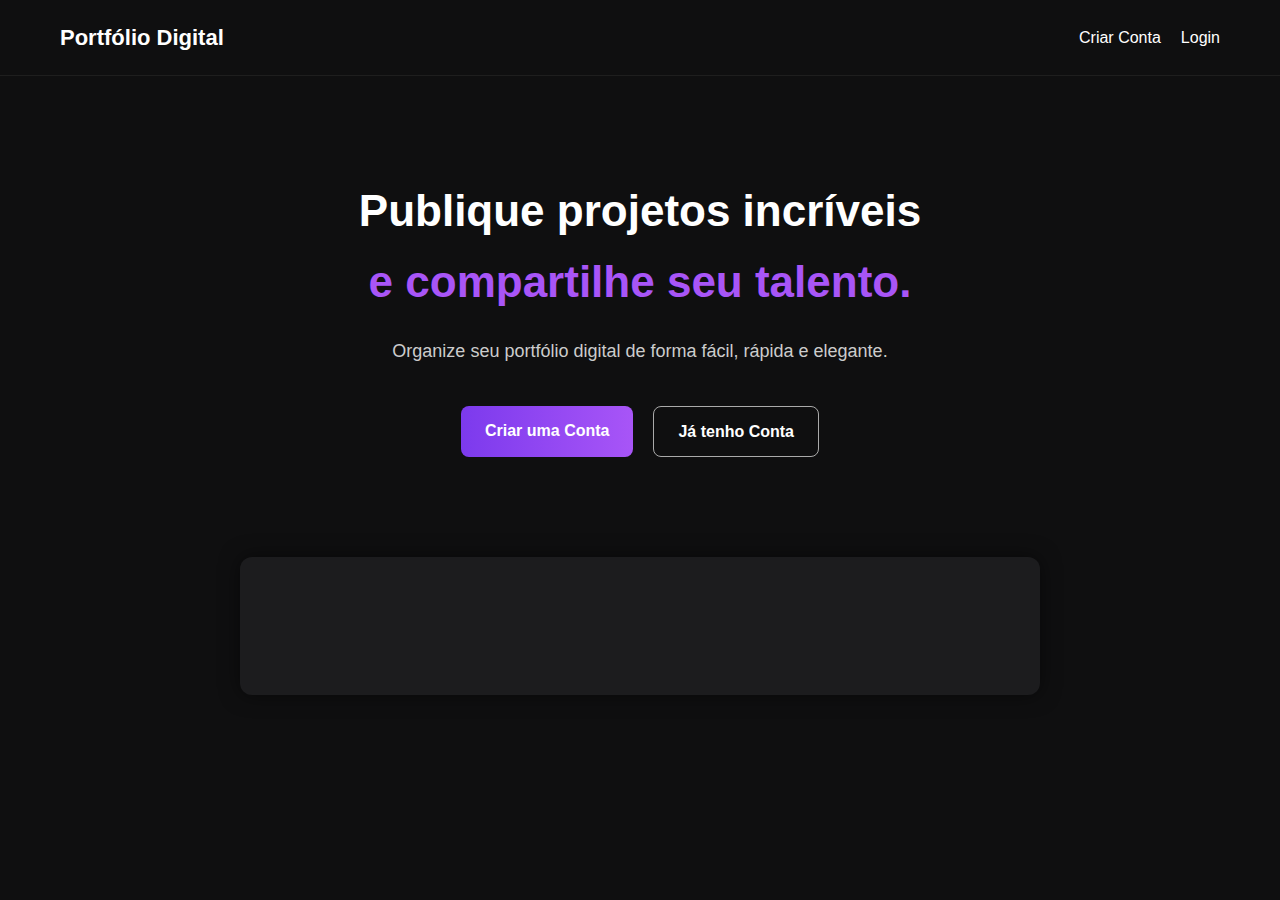
<file: index.html>
<!DOCTYPE html>
<html lang="pt-BR">
<head>
    <meta charset="UTF-8">
    <meta name="viewport" content="width=device-width, initial-scale=1.0">
    <title>Portfólio Digital</title>
    <link rel="stylesheet" href="assets/css/index.css">
    <script>
        fetch("backend/auth.php")
            .then(response => response.json())
            .then(data => {
                if (data.logged_in) {
                    window.location.href = "users/index.php";
                }
            });

        // Função para iniciar o carrossel de informações
        document.addEventListener('DOMContentLoaded', function () {
            let slideIndex = 0;

            function showSlide() {
                let slides = document.querySelectorAll('.carousel-item');
                for (let i = 0; i < slides.length; i++) {
                    slides[i].style.display = 'none';
                }
                slideIndex++;
                if (slideIndex > slides.length) {
                    slideIndex = 1;
                }
                slides[slideIndex - 1].style.display = 'block';
                setTimeout(showSlide, 3000); // Troca de slide a cada 3 segundos
            }
            showSlide();
        });
    </script>
</head>
<body>
    <header>
        <div class="container">
            <div class="logo">Portfólio Digital</div>
            <nav class="nav">
                <a href="register.html" class="nav-link">Criar Conta</a>
                <a href="login.html" class="nav-link">Login</a>
            </nav>
        </div>
    </header>

    <main>
        <section class="hero">
            <h1>Publique projetos incríveis<br><span>e compartilhe seu talento.</span></h1>
            <p>Organize seu portfólio digital de forma fácil, rápida e elegante.</p>

            <div class="cta-buttons">
                <a href="register.html" class="button purple">Criar uma Conta</a>
                <a href="login.html" class="button outline">Já tenho Conta</a>
            </div>
        </section>

        <section class="gallery-preview">
            <div id="portfolioGallery" class="carousel-container">
                <div class="carousel-item">
                    <h4>Crie seu próprio portfólio digital</h4>
                    <p>Crie um portfólio online, mostre seus projetos e habilidades de forma simples e profissional.</p>
                </div>
                <div class="carousel-item">
                    <h4>Adicione e edite projetos com imagens</h4>
                    <p>Adicione suas imagens e edite os detalhes de cada projeto que deseja compartilhar.</p>
                </div>
                <div class="carousel-item">
                    <h4>Compartilhe portfólios com links únicos</h4>
                    <p>Compartilhe seus portfólios com um link único para qualquer pessoa acessar facilmente.</p>
                </div>
                <div class="carousel-item">
                    <h4>Interaja com outros projetos através de comentários</h4>
                    <p>Comente em outros portfólios, interaja com outros criadores e se inspire com novas ideias.</p>
                </div>
            </div>
        </section>
    </main>

    <script src="assets/js/animations.js"></script>
</body>
</html>
</file>
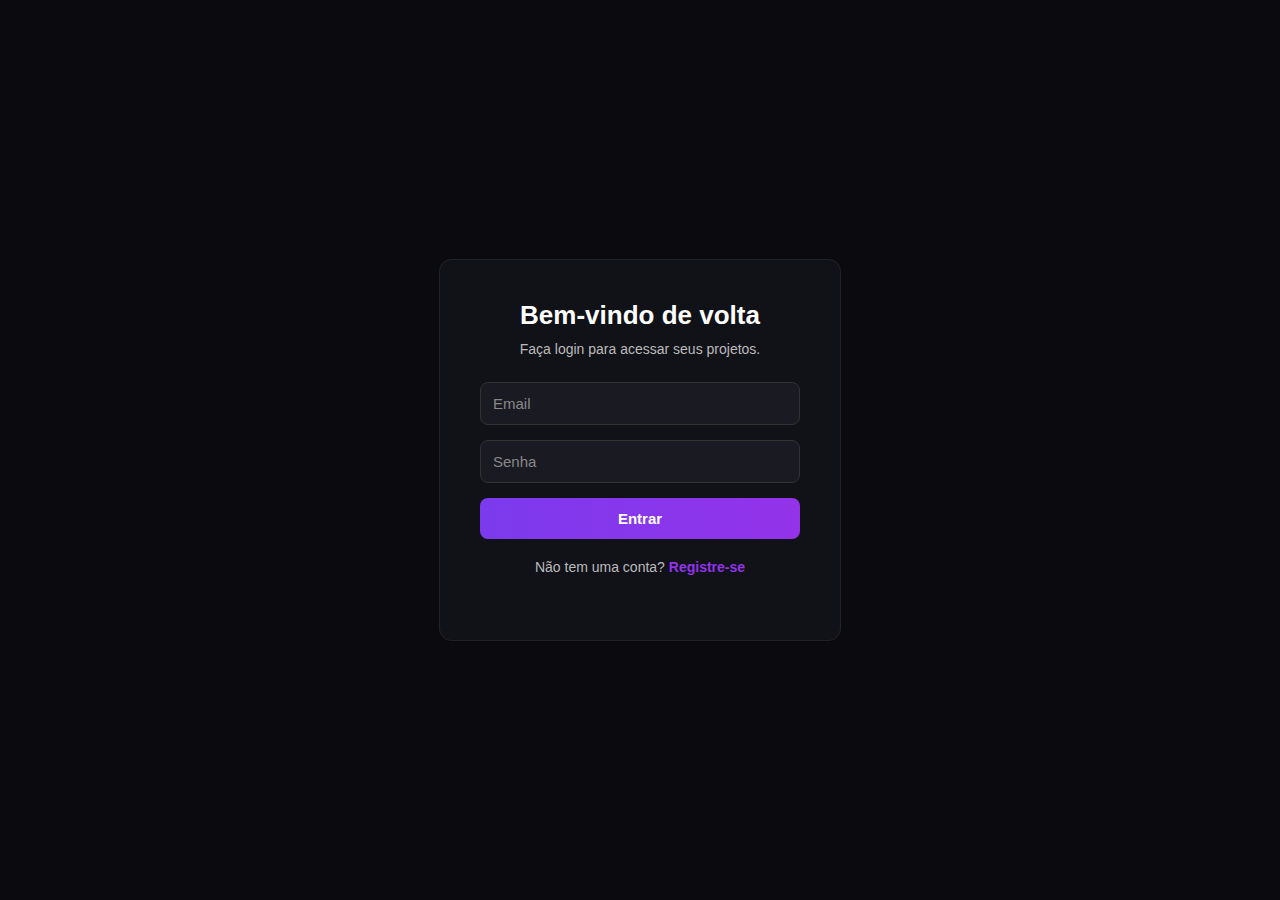
<file: login.html>
<!DOCTYPE html>
<html lang="pt-BR">
<head>
    <meta charset="UTF-8">
    <meta name="viewport" content="width=device-width, initial-scale=1.0">
    <title>Login</title>
    <link rel="stylesheet" href="assets/css/login.css">
</head>
<body>
    <div class="login-wrapper">
        <div class="login-container">
            <h1>Bem-vindo de volta</h1>
            <p>Faça login para acessar seus projetos.</p>

            <form action="backend/login.php" method="POST">
                <input type="email" name="email" placeholder="Email" required>
                <input type="password" name="password" placeholder="Senha" required>
                <button type="submit">Entrar</button>
            </form>

            <p class="register-link">Não tem uma conta? <a href="register.html">Registre-se</a></p>
        </div>
    </div>
</body>
</html>
</file>
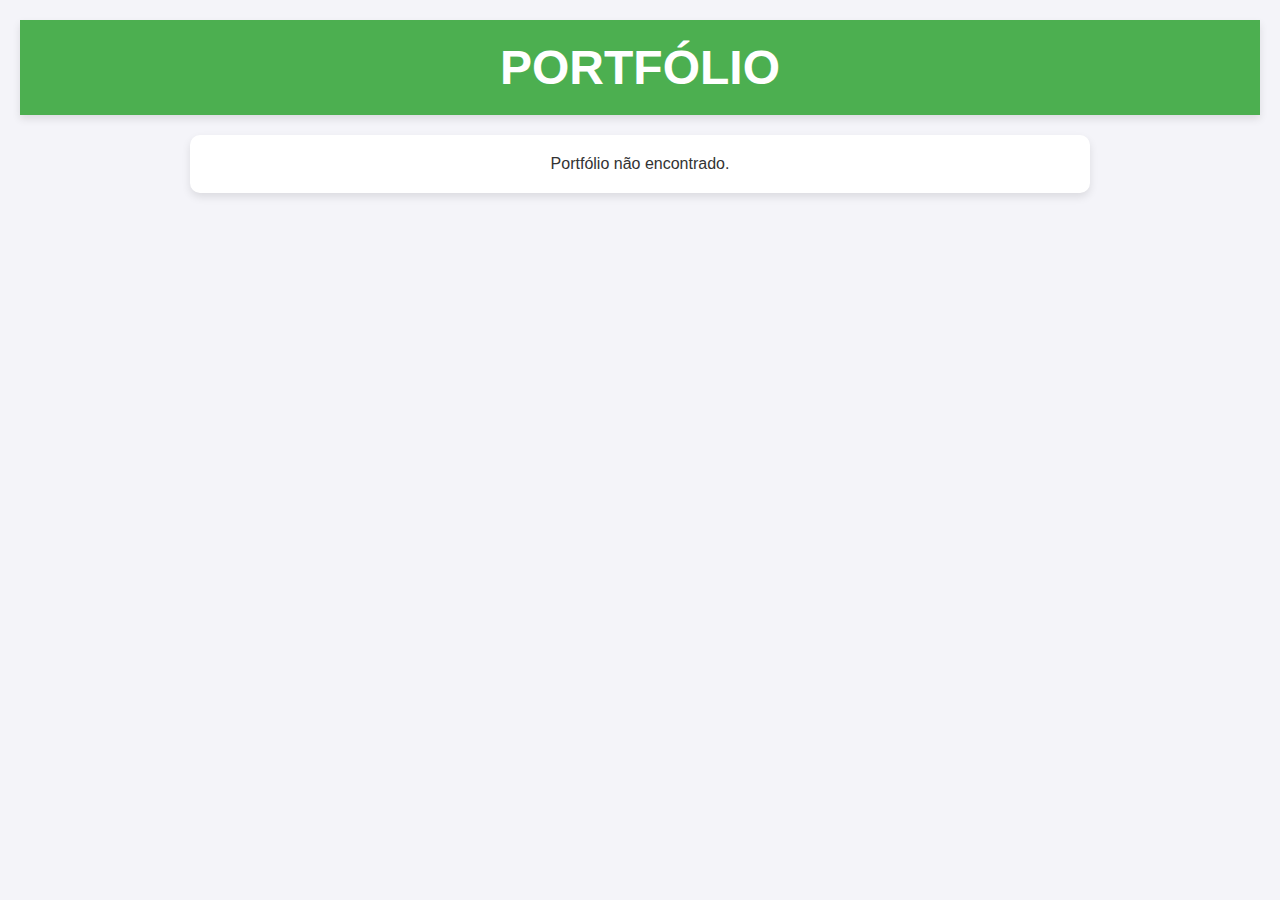
<file: portfolio.html>
<!DOCTYPE html>
<html lang="pt-BR">
<head>
    <meta charset="UTF-8">
    <title>Visualizar Portfólio</title>
    <link rel="stylesheet" href="assets/css/style.css">
</head>
<body>
    <header>
        <h1>Portfólio</h1>
    </header>

    <main>
        <div id="portfolioDetails">
            <h2 id="portfolioTitle"></h2>
            <img id="portfolioImage" src="" alt="Imagem do Projeto" width="100%">
            <p id="portfolioDescription"></p>
        </div>
    </main>

    <script>
        document.addEventListener("DOMContentLoaded", () => {
            const params = new URLSearchParams(window.location.search);
            const id = params.get("id");

            if (!id) {
                document.getElementById("portfolioDetails").innerHTML = "<p>Portfólio não encontrado.</p>";
                return;
            }

            fetch(`backend/get_portfolios.php`)
                .then(response => response.json())
                .then(data => {
                    const portfolio = data.find(p => p.id == id);
                    if (portfolio) {
                        document.getElementById("portfolioTitle").textContent = portfolio.name;
                        document.getElementById("portfolioImage").src = `assets/img/${portfolio.image}`;
                        document.getElementById("portfolioDescription").textContent = portfolio.description;
                    } else {
                        document.getElementById("portfolioDetails").innerHTML = "<p>Portfólio não encontrado.</p>";
                    }
                })
                .catch(err => console.error("Erro ao carregar portfólio:", err));
        });
    </script>
</body>
</html>
</file>
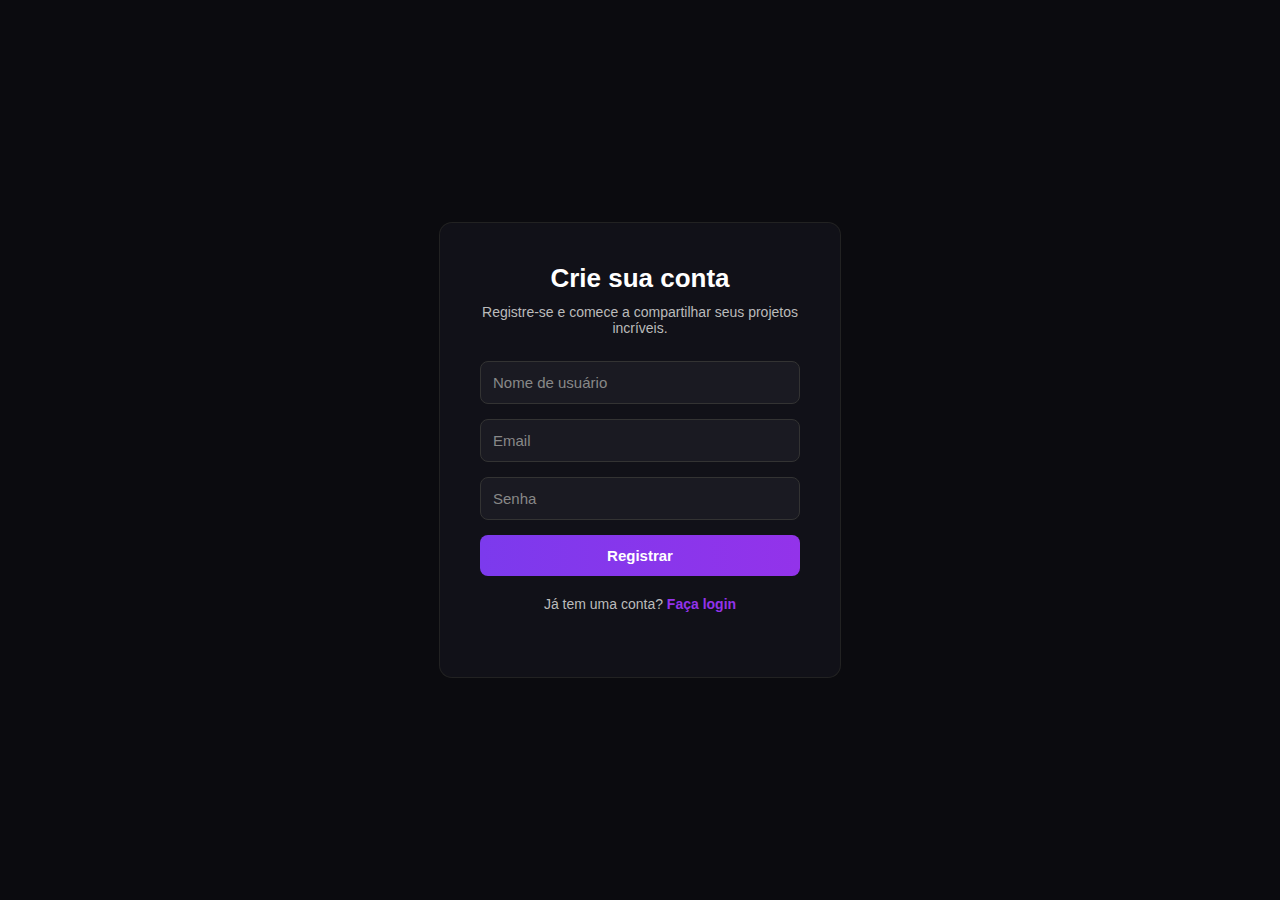
<file: register.html>
<!DOCTYPE html>
<html lang="pt-BR">
<head>
    <meta charset="UTF-8">
    <meta name="viewport" content="width=device-width, initial-scale=1.0">
    <title>Registrar-se</title>
    <link rel="stylesheet" href="assets/css/register.css">
</head>
<body>
    <div class="register-wrapper">
        <div class="register-container">
            <h1>Crie sua conta</h1>
            <p>Registre-se e comece a compartilhar seus projetos incríveis.</p>

            <form action="backend/register.php" method="POST">
                <input type="text" name="username" placeholder="Nome de usuário" required>
                <input type="email" name="email" placeholder="Email" required>
                <input type="password" name="password" placeholder="Senha" required>
                <button type="submit">Registrar</button>
            </form>

            <p class="login-link">Já tem uma conta? <a href="login.html">Faça login</a></p>
        </div>
    </div>
</body>
</html>
</file>
<file: assets/css/index.css>
/* Reset e Fonte */
* {
    margin: 0;
    padding: 0;
    box-sizing: border-box;
    font-family: 'Poppins', sans-serif;
}

/* Cores gerais */
body {
    background-color: #0f0f10;
    color: #ffffff;
    line-height: 1.6;
}

/* Container para centralizar conteúdo */
.container {
    max-width: 1200px;
    margin: 0 auto;
    padding: 0 20px;
}

/* Header */
header {
    background-color: #0f0f10;
    padding: 20px 0;
    border-bottom: 1px solid #1e1e1e;
}

.logo {
    font-size: 22px;
    font-weight: bold;
    color: #fff;
}

.nav {
    display: flex;
    gap: 20px;
}

header .container {
    display: flex;
    justify-content: space-between;
    align-items: center;
}

.nav-link {
    text-decoration: none;
    color: #ffffff;
    font-weight: 500;
    transition: color 0.3s;
}

.nav-link:hover {
    color: #a855f7;
}

/* Hero */
.hero {
    text-align: center;
    padding: 100px 20px 60px;
    max-width: 900px;
    margin: auto;
}

.hero h1 {
    font-size: 44px;
    font-weight: 700;
    margin-bottom: 20px;
}

.hero h1 span {
    color: #a855f7;
}

.hero p {
    font-size: 18px;
    color: #ccc;
    margin-bottom: 40px;
}

/* Botões principais */
.cta-buttons {
    display: flex;
    justify-content: center;
    gap: 20px;
    margin-bottom: 40px; /* Espaço entre os botões e o próximo conteúdo */
}

.button {
    padding: 12px 24px;
    border-radius: 8px;
    font-size: 16px;
    font-weight: 600;
    text-decoration: none;
    display: inline-block;
    transition: all 0.3s ease;
    cursor: pointer;
}

.button.purple {
    background: linear-gradient(to right, #7c3aed, #a855f7);
    color: #fff;
    border: none;
}

.button.purple:hover {
    opacity: 0.9;
}

.button.outline {
    border: 1px solid #aaa;
    background-color: transparent;
    color: #fff;
}

.button.outline:hover {
    background-color: #1e1e1e;
}

/* Introdução */
.intro {
    padding: 40px 20px;
    text-align: center;
    max-width: 900px;
    margin: auto;
    background-color: #1c1c1e;
    border-radius: 12px;
    box-shadow: 0 0 20px rgba(0,0,0,0.5);
}

.intro h3 {
    color: #fff;
    font-size: 26px;
    margin-bottom: 20px;
}

.intro p {
    color: #bbb;
    font-size: 18px;
    margin-bottom: 20px;
    line-height: 1.8; /* Melhorando a leitura */
    max-width: 800px;
    margin-left: auto;
    margin-right: auto;
}

.intro ul {
    list-style: none;
    padding-left: 0;
    margin-bottom: 30px;
}

.intro ul li {
    margin-bottom: 10px;
    font-size: 16px;
    color: #ccc;
}

.intro .cta-buttons {
    margin-top: 20px; /* Dando espaço entre a lista e o botão */
}

/* Estilização para o carrossel */
.carousel-container {
    display: flex;
    justify-content: center;
    align-items: center;
    flex-direction: column;
    max-width: 800px;
    margin: auto;
    overflow: hidden;
    background-color: #1c1c1e;
    border-radius: 12px;
    box-shadow: 0 0 20px rgba(0, 0, 0, 0.5);
    padding: 30px 20px;
}

.carousel-item {
    display: none;
    text-align: center;
}

.carousel-item h4 {
    font-size: 24px;
    color: #fff;
    margin-bottom: 10px;
}

.carousel-item p {
    color: #ccc;
    font-size: 16px;
    line-height: 1.8;
}

/* Animação suave no texto */
.carousel-item h4, .carousel-item p {
    opacity: 0;
    animation: fadeIn 2s ease-in-out forwards;
}

@keyframes fadeIn {
    0% { opacity: 0; }
    100% { opacity: 1; }
}



/* Responsivo */
@media (max-width: 768px) {
    .hero h1 {
        font-size: 32px;
    }

    .cta-buttons {
        flex-direction: column;
        gap: 15px;
    }

    header .container {
        flex-direction: column;
        gap: 10px;
    }

    .intro {
        padding: 20px 10px;
    }
}
</file>
<file: assets/css/login.css>
/* Reset básico */
* {
    margin: 0;
    padding: 0;
    box-sizing: border-box;
    font-family: 'Poppins', sans-serif;
}

/* Layout da página */
body {
    background-color: #0b0b0f;
    color: #ffffff;
    min-height: 100vh;
    display: flex;
    justify-content: center;
    align-items: center;
}

/* Wrapper geral */
.login-wrapper {
    width: 100%;
    padding: 20px;
    display: flex;
    justify-content: center;
}

/* Contêiner do formulário */
.login-container {
    background-color: #111118;
    padding: 40px;
    border-radius: 12px;
    max-width: 400px;
    width: 100%;
    box-shadow: 0 0 0 1px #222;
    text-align: center;
}

/* Título e subtítulo */
.login-container h1 {
    font-size: 26px;
    font-weight: 600;
    margin-bottom: 10px;
    color: #ffffff;
}

.login-container p {
    font-size: 14px;
    color: #bbb;
    margin-bottom: 25px;
}

/* Campos do formulário */
.login-container input {
    width: 100%;
    padding: 12px;
    margin-bottom: 15px;
    background-color: #1a1a22;
    border: 1px solid #333;
    border-radius: 8px;
    color: #fff;
    font-size: 15px;
}

.login-container input::placeholder {
    color: #888;
}

/* Botão */
.login-container button {
    width: 100%;
    padding: 12px;
    background: linear-gradient(to right, #7c3aed, #9333ea);
    border: none;
    border-radius: 8px;
    font-size: 15px;
    color: #fff;
    font-weight: bold;
    cursor: pointer;
    transition: background 0.3s ease;
}

.login-container button:hover {
    background: linear-gradient(to right, #6d28d9, #7e22ce);
}

/* Link para cadastro */
.register-link {
    margin-top: 20px;
    font-size: 14px;
}

.register-link a {
    color: #9333ea;
    font-weight: bold;
    text-decoration: none;
}

.register-link a:hover {
    text-decoration: underline;
}
</file>
<file: assets/css/style.css>
/* Reset e configurações básicas */
* {
    margin: 0;
    padding: 0;
    box-sizing: border-box;
    font-family: 'Poppins', sans-serif;
}

body {
    background-color: #f4f4f9;
    color: #333;
    text-align: center;
    padding: 20px;
}

/* Cabeçalho */
header {
    background-color: #4CAF50;
    color: white;
    padding: 20px;
    font-size: 24px;
    text-transform: uppercase;
    box-shadow: 0 4px 8px rgba(0, 0, 0, 0.1);
}

/* Botões modernos */
button, a.button {
    background-color: #4CAF50;
    color: white;
    padding: 10px 20px;
    border: none;
    border-radius: 5px;
    cursor: pointer;
    text-decoration: none;
    font-weight: bold;
    transition: 0.3s;
}

button:hover, a.button:hover {
    background-color: #45a049;
}

/* Layout responsivo */
main {
    max-width: 900px;
    margin: 20px auto;
    padding: 20px;
    background-color: white;
    border-radius: 10px;
    box-shadow: 0 4px 8px rgba(0, 0, 0, 0.1);
}

/* Galeria de portfólios */
#portfolioGallery {
    display: grid;
    grid-template-columns: repeat(auto-fit, minmax(280px, 1fr));
    gap: 15px;
    padding: 20px;
    justify-items: center;
}

.portfolio-item {
    background-color: #fff;
    padding: 15px;
    border-radius: 8px;
    width: 100%;
    max-width: 300px;
    box-shadow: 0 4px 6px rgba(0, 0, 0, 0.1);
    transition: transform 0.3s ease-in-out;
}

.portfolio-item:hover {
    transform: scale(1.05);
}

/* Ajuste de imagens */
.portfolio-item img {
    max-width: 100%;
    border-radius: 5px;
    transition: transform 0.3s ease-in-out;
}

.portfolio-item img:hover {
    transform: scale(1.1);
}

/* Responsividade */
@media (max-width: 768px) {
    main {
        width: 90%;
    }
    
    .portfolio-item {
        max-width: 100%;
    }
}
</file>
<file: assets/css/register.css>
/* Reset básico */
* {
    margin: 0;
    padding: 0;
    box-sizing: border-box;
    font-family: 'Poppins', sans-serif;
}

/* Layout da página */
body {
    background-color: #0b0b0f;
    color: #ffffff;
    min-height: 100vh;
    display: flex;
    justify-content: center;
    align-items: center;
}

/* Wrapper geral */
.register-wrapper {
    width: 100%;
    padding: 20px;
    display: flex;
    justify-content: center;
}

/* Contêiner do formulário */
.register-container {
    background-color: #111118;
    padding: 40px;
    border-radius: 12px;
    max-width: 400px;
    width: 100%;
    box-shadow: 0 0 0 1px #222;
    text-align: center;
}

/* Título e subtítulo */
.register-container h1 {
    font-size: 26px;
    font-weight: 600;
    margin-bottom: 10px;
    color: #ffffff;
}

.register-container p {
    font-size: 14px;
    color: #bbb;
    margin-bottom: 25px;
}

/* Campos do formulário */
.register-container input {
    width: 100%;
    padding: 12px;
    margin-bottom: 15px;
    background-color: #1a1a22;
    border: 1px solid #333;
    border-radius: 8px;
    color: #fff;
    font-size: 15px;
}

.register-container input::placeholder {
    color: #888;
}

/* Botão */
.register-container button {
    width: 100%;
    padding: 12px;
    background: linear-gradient(to right, #7c3aed, #9333ea);
    border: none;
    border-radius: 8px;
    font-size: 15px;
    color: #fff;
    font-weight: bold;
    cursor: pointer;
    transition: background 0.3s ease;
}

.register-container button:hover {
    background: linear-gradient(to right, #6d28d9, #7e22ce);
}

/* Link para login */
.login-link {
    margin-top: 20px;
    font-size: 14px;
}

.login-link a {
    color: #9333ea;
    font-weight: bold;
    text-decoration: none;
}

.login-link a:hover {
    text-decoration: underline;
}
</file>
